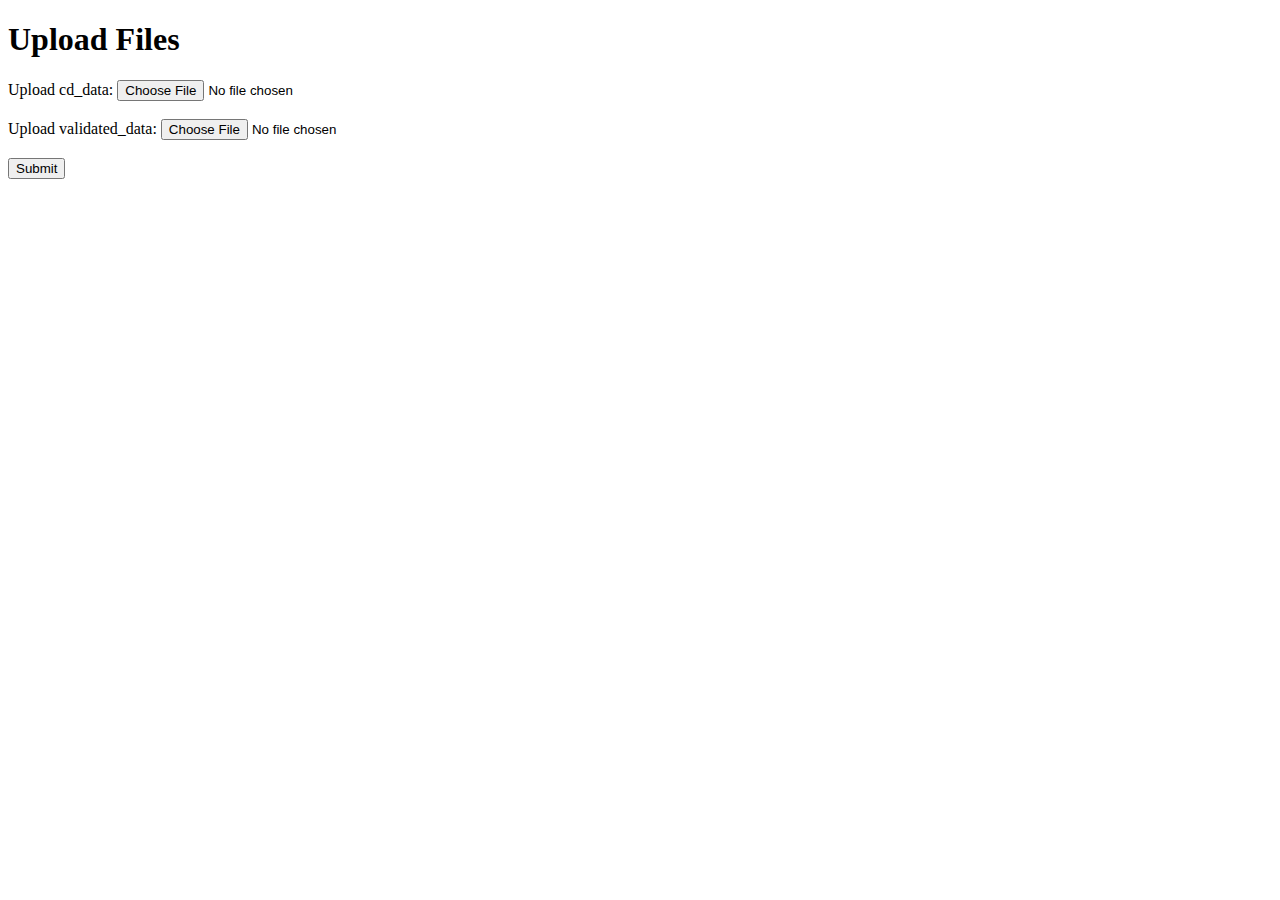
<file: Bars_and_Metaboanalyst/templates/index.html>
<!DOCTYPE html>
<html>
<head>
    <title>Upload Files</title>
</head>
<body>
    <h1>Upload Files</h1>
    <form action="/process" method="post" enctype="multipart/form-data">
        <label for="cd_data">Upload cd_data:</label>
        <input type="file" name="cd_data" id="cd_data" required><br><br>
        
        <label for="validated_data">Upload validated_data:</label>
        <input type="file" name="validated_data" id="validated_data" required><br><br>
        
        <input type="submit" value="Submit">
    </form>
</body>
</html>
</file>
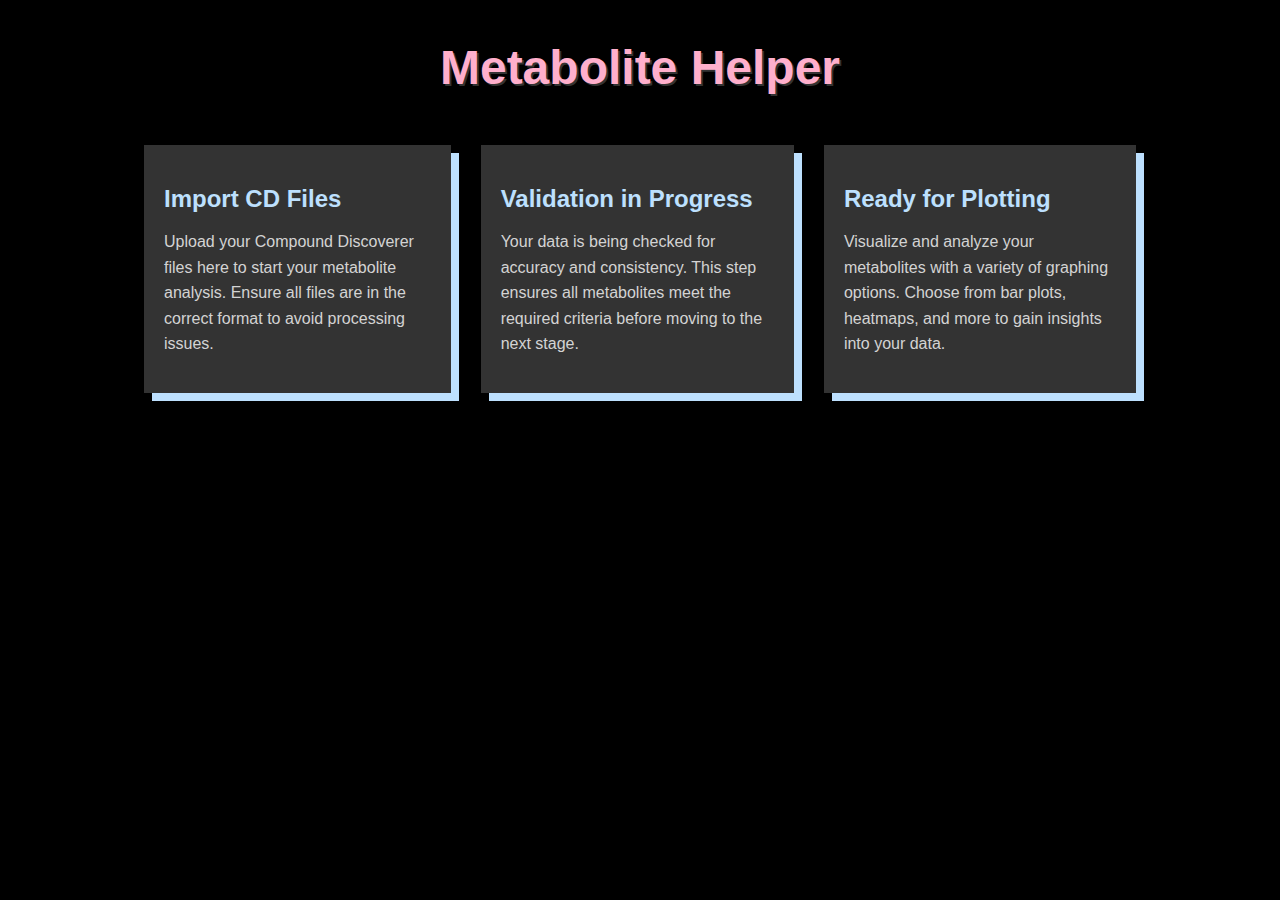
<file: pastel_look.html>
<!DOCTYPE html>
<html lang="en">
<head>
    <meta charset="UTF-8">
    <meta name="viewport" content="width=device-width, initial-scale=1.0">
    <title>Metabolite Helper</title>
    <style>
        /* General Styles */
        body, html {
            margin: 0;
            padding: 0;
            font-family: trebuchet ms, sans-serif;
            overflow-x: hidden;
            background-color: #000; /* Black background */
            color: #fff;
        }

        /* Main Content */
        .content {
            padding: 20px;
            text-align: center;
        }

        h1 {
            color: #ffafcc; /* Pastel pink */
            font-size: 3em;
            margin-top: 20px;
            text-shadow: 2px 2px #333;
        }

        .container {
            display: flex;
            justify-content: center;
            margin: 50px 10%;
            gap: 30px; /* More spacing between cards */
        }

        /* Card Styles */
        .card {
            background-color: #333; /* Dark grey */
            box-shadow: 8px 8px 0px 0px #bde0fe, 8px 8px 15px rgba(0, 0, 0, 0.5); /* Initial shadow */
            padding: 20px;
            max-width: 300px;
            color: #d3d3d3; /* Light grey text */
            transition: transform 0.2s, background-color 0.2s, color 0.2s, box-shadow 0.2s;
            cursor: pointer;
            text-align: left;
        }

        .card:hover {
            transform: scale(1.05);
            background-color: #ffafcc; /* Pastel pink */
            color: #000; /* Black text */
            box-shadow: 12px 12px 0px 0px #bde0fe, 12px 12px 30px rgba(0, 0, 0, 0.7); /* Grows shadow on hover */
        }

        .card h2 {
            font-size: 1.5em;
            color: #bde0fe; /* Pastel blue */
            margin-bottom: 10px;
            transition: color 0.2s;
        }

        .card:hover h2 {
            color: #000; /* Black text on hover */
        }

        .card p {
            color: #d3d3d3; /* Light grey */
            line-height: 1.6;
            transition: color 0.2s;
        }

        .card:hover p {
            color: #333; /* Dark grey text on hover */
        }

        /* Responsive Design */
        @media (max-width: 768px) {
            .container {
                flex-direction: column;
                align-items: center;
                margin: 20px 5%;
            }
        }
    </style>
</head>
<body>

    <!-- Main Content -->
    <div class="content">
        <h1>Metabolite Helper</h1>
        
        <div class="container">
            <!-- Card 1: Import CD Files -->
            <div class="card">
                <h2>Import CD Files</h2>
                <p>Upload your Compound Discoverer files here to start your metabolite analysis. Ensure all files are in the correct format to avoid processing issues.</p>
            </div>

            <!-- Card 2: Validation in Progress -->
            <div class="card">
                <h2>Validation in Progress</h2>
                <p>Your data is being checked for accuracy and consistency. This step ensures all metabolites meet the required criteria before moving to the next stage.</p>
            </div>

            <!-- Card 3: Ready for Plotting -->
            <div class="card">
                <h2>Ready for Plotting</h2>
                <p>Visualize and analyze your metabolites with a variety of graphing options. Choose from bar plots, heatmaps, and more to gain insights into your data.</p>
            </div>
        </div>
    </div>

</body>
</html>
</file>
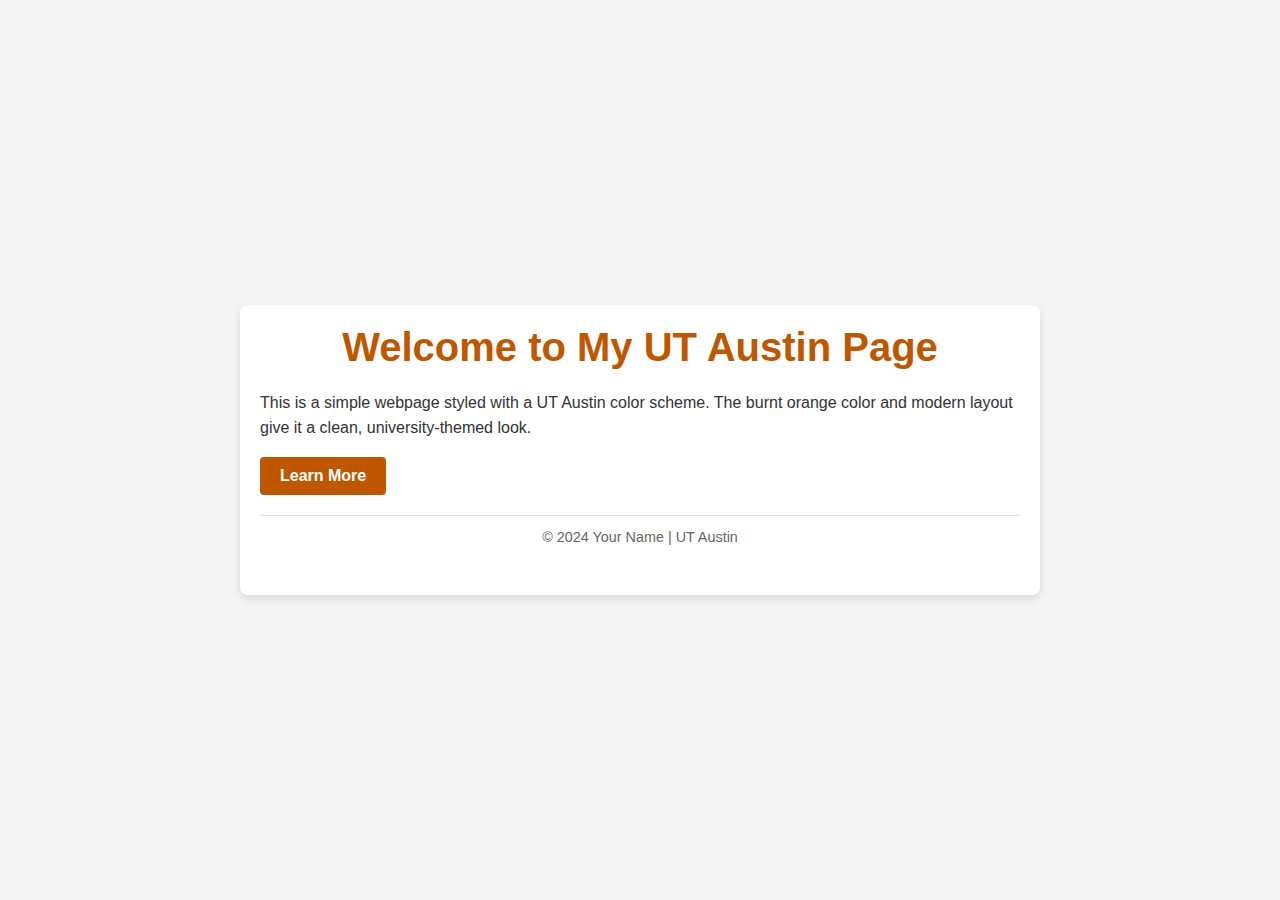
<file: potential_look.html>
<!DOCTYPE html>
<html lang="en">
<head>
    <meta charset="UTF-8">
    <meta name="viewport" content="width=device-width, initial-scale=1.0">
    <title>My Modern UT Austin Webpage</title>
    <style>
        /* Reset some default styles for consistency */
        * {
            margin: 0;
            padding: 0;
            box-sizing: border-box;
            font-family: Arial, sans-serif;
        }
        
        /* Page background and main layout */
        body {
            background-color: #f4f4f4; /* light gray background for contrast */
            color: #333333;
            display: flex;
            justify-content: center;
            align-items: center;
            min-height: 100vh;
            padding: 20px;
        }

        /* Main content container */
        .container {
            background-color: white;
            max-width: 800px;
            width: 100%;
            padding: 20px;
            border-radius: 8px;
            box-shadow: 0 4px 8px rgba(0, 0, 0, 0.1);
        }

        /* Header styling */
        h1 {
            color: #BF5700; /* UT Austin burnt orange */
            text-align: center;
            margin-bottom: 20px;
            font-size: 2.5em;
        }

        /* Button styling */
        .button {
            display: inline-block;
            background-color: #BF5700; /* UT Austin burnt orange */
            color: white;
            padding: 10px 20px;
            border-radius: 4px;
            text-decoration: none;
            font-weight: bold;
            text-align: center;
            transition: background-color 0.3s ease;
        }
        .button:hover {
            background-color: #a64800; /* Darker shade for hover effect */
        }

        /* Content styling */
        p {
            line-height: 1.6;
            margin-bottom: 16px;
        }

        /* Footer styling */
        footer {
            text-align: center;
            padding: 10px;
            font-size: 0.9em;
            color: #666666;
            border-top: 1px solid #ddd;
            margin-top: 20px;
        }
    </style>
</head>
<body>
    <div class="container">
        <h1>Welcome to My UT Austin Page</h1>
        <p>This is a simple webpage styled with a UT Austin color scheme. The burnt orange color and modern layout give it a clean, university-themed look.</p>
        
        <a href="#" class="button">Learn More</a>

        <footer>
            <p>&copy; 2024 Your Name | UT Austin</p>
        </footer>
    </div>
</body>
</html>
</file>
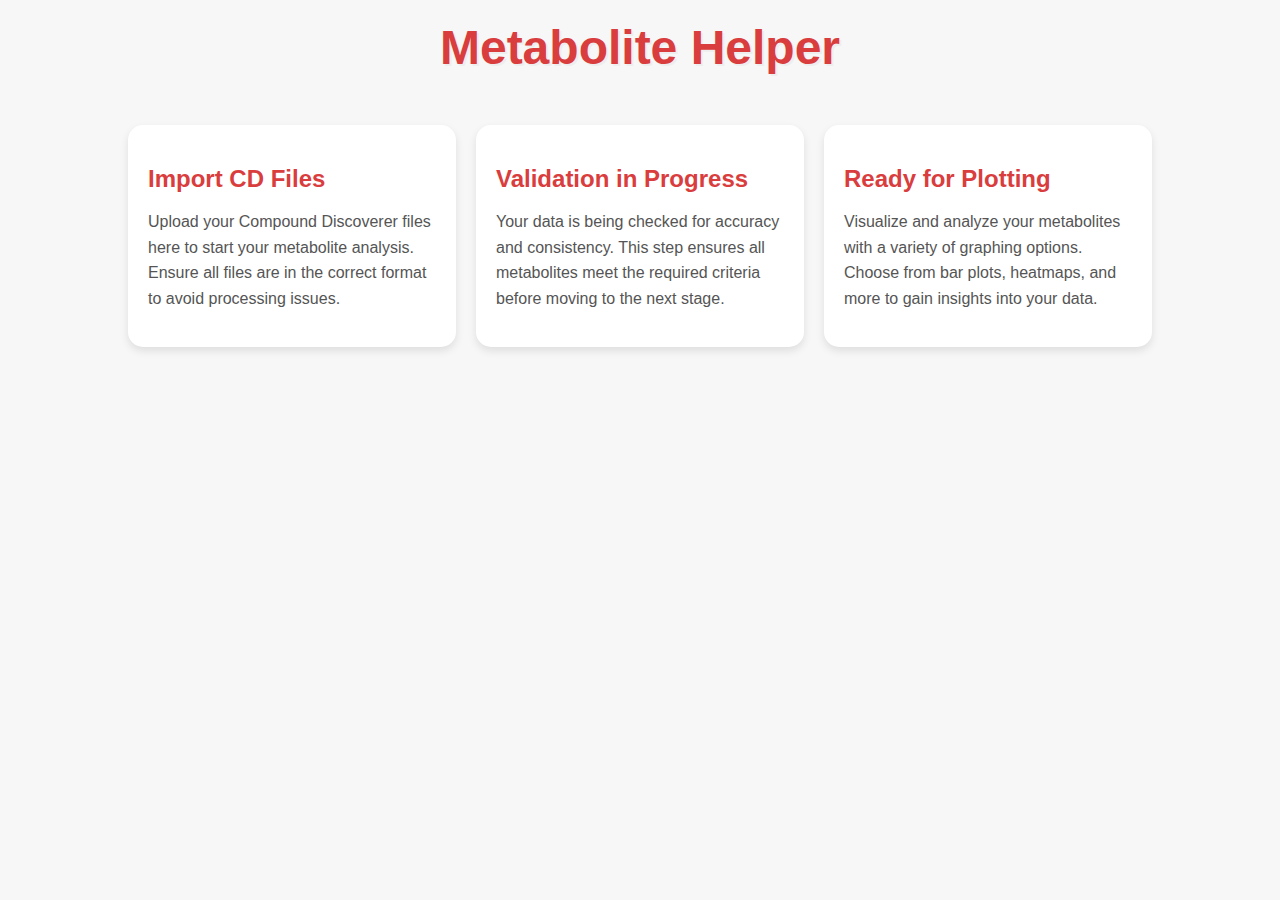
<file: red_white_look.html>
<!DOCTYPE html>
<html lang="en">
<head>
    <meta charset="UTF-8">
    <meta name="viewport" content="width=device-width, initial-scale=1.0">
    <title>Metabolite Helper</title>
    <style>
        /* General Styles */
        body {
            font-family: Arial, sans-serif;
            background-color: #f7f7f7; /* Light grey background */
            color: #333;
            margin: 0;
            padding: 0;
        }

        h1 {
            text-align: center;
            color: #d93d3d; /* Red */
            font-size: 3em;
            margin-top: 20px;
            text-shadow: 2px 2px #eee;
        }

        .container {
            display: flex;
            justify-content: center;
            margin: 50px 10%;
            gap: 20px;
        }

        .card {
            background-color: #fff;
            border-radius: 15px;
            box-shadow: 0 4px 8px rgba(0, 0, 0, 0.1);
            flex: 1;
            padding: 20px;
            max-width: 300px;
            color: #333;
            transition: transform 0.2s, background-color 0.2s, color 0.2s;
            cursor: pointer;
        }

        .card:hover {
            transform: scale(1.05);
            background-color: #d93d3d; /* Red background */
            color: #fff; /* White text */
            box-shadow: 0 6px 12px rgba(0, 0, 0, 0.2);
        }

        .card h2 {
            font-size: 1.5em;
            color: #d93d3d; /* Red text */
            margin-bottom: 10px;
            transition: color 0.2s;
        }

        .card:hover h2 {
            color: #fff; /* Change heading to white on hover */
        }

        .card p {
            color: #555; /* Lighter grey text */
            line-height: 1.6;
            transition: color 0.2s;
        }

        .card:hover p {
            color: #f0f0f0; /* Lighter grey text on hover */
        }

        /* Responsive Design */
        @media (max-width: 768px) {
            .container {
                flex-direction: column;
                align-items: center;
                margin: 20px 5%;
            }
        }
    </style>
</head>
<body>

    <h1>Metabolite Helper</h1>
    
    <div class="container">
        <!-- Card 1: Import CD Files -->
        <div class="card">
            <h2>Import CD Files</h2>
            <p>Upload your Compound Discoverer files here to start your metabolite analysis. Ensure all files are in the correct format to avoid processing issues.</p>
        </div>

        <!-- Card 2: Validation in Progress -->
        <div class="card">
            <h2>Validation in Progress</h2>
            <p>Your data is being checked for accuracy and consistency. This step ensures all metabolites meet the required criteria before moving to the next stage.</p>
        </div>

        <!-- Card 3: Ready for Plotting -->
        <div class="card">
            <h2>Ready for Plotting</h2>
            <p>Visualize and analyze your metabolites with a variety of graphing options. Choose from bar plots, heatmaps, and more to gain insights into your data.</p>
        </div>
    </div>

</body>
</html>
</file>
